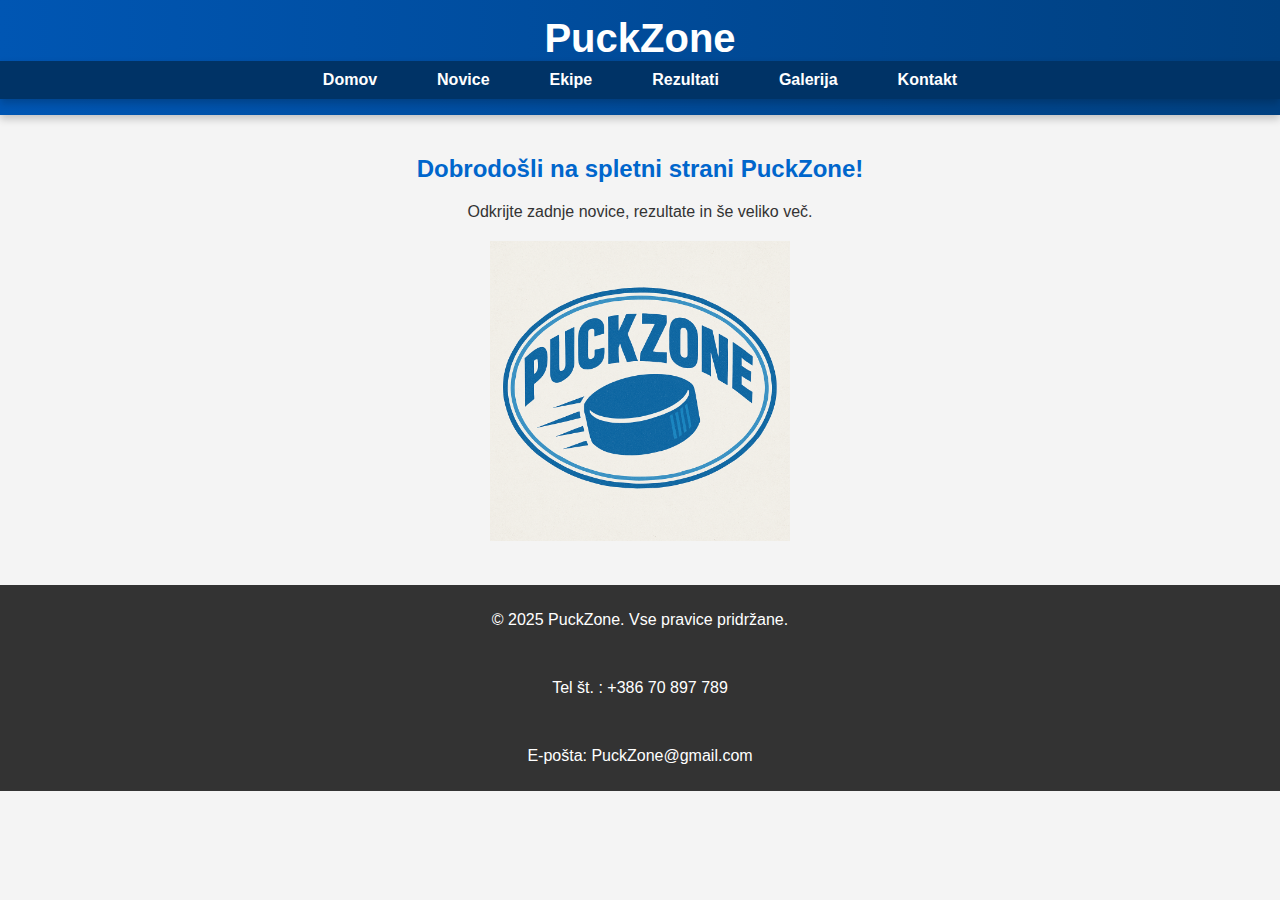
<file: Domov.html>
<!DOCTYPE html>
<html lang = "sl">
<head>
    <meta charset = "UTF-8">
    <meta name = "viewport" content = "width=device-width, initial-scale=1.0">
    <title>PuckZone - Domača stran</title>
    
	<link rel = "stylesheet" href = "slog.css">

</head>
<body>
    <header>
        <h1>PuckZone</h1>
        <nav>
            <ul>
                <li><a href = "Domov.html">Domov</a></li>
				<li><a href = "Novice.html">Novice</a></li>
                <li><a href = "Ekipe.html">Ekipe</a></li>
                <li><a href = "Rezultati.html">Rezultati</a></li>
                <li><a href = "Galerija.html">Galerija</a></li>
                <li><a href = "Kontakt.html">Kontakt</a></li>
            </ul>
        </nav>
    </header>
    <main>
        <h2>Dobrodošli na spletni strani PuckZone!</h2>
        <p>Odkrijte zadnje novice, rezultate in še veliko več.</p>
		
		<div style = "text align : center; margin-top: 20px;">
			<img src = "slike/PuckZone.png" alt = "Logotip" class = "manjsa-slikca">
		</div>
    </main>
	<footer>
        <p>&copy; 2025 PuckZone. Vse pravice pridržane.</p></br>
		<p>Tel št. : +386 70 897 789</p></br>
		<p>E-pošta: PuckZone@gmail.com</p>
    </footer>
</body>
</html>
</file>
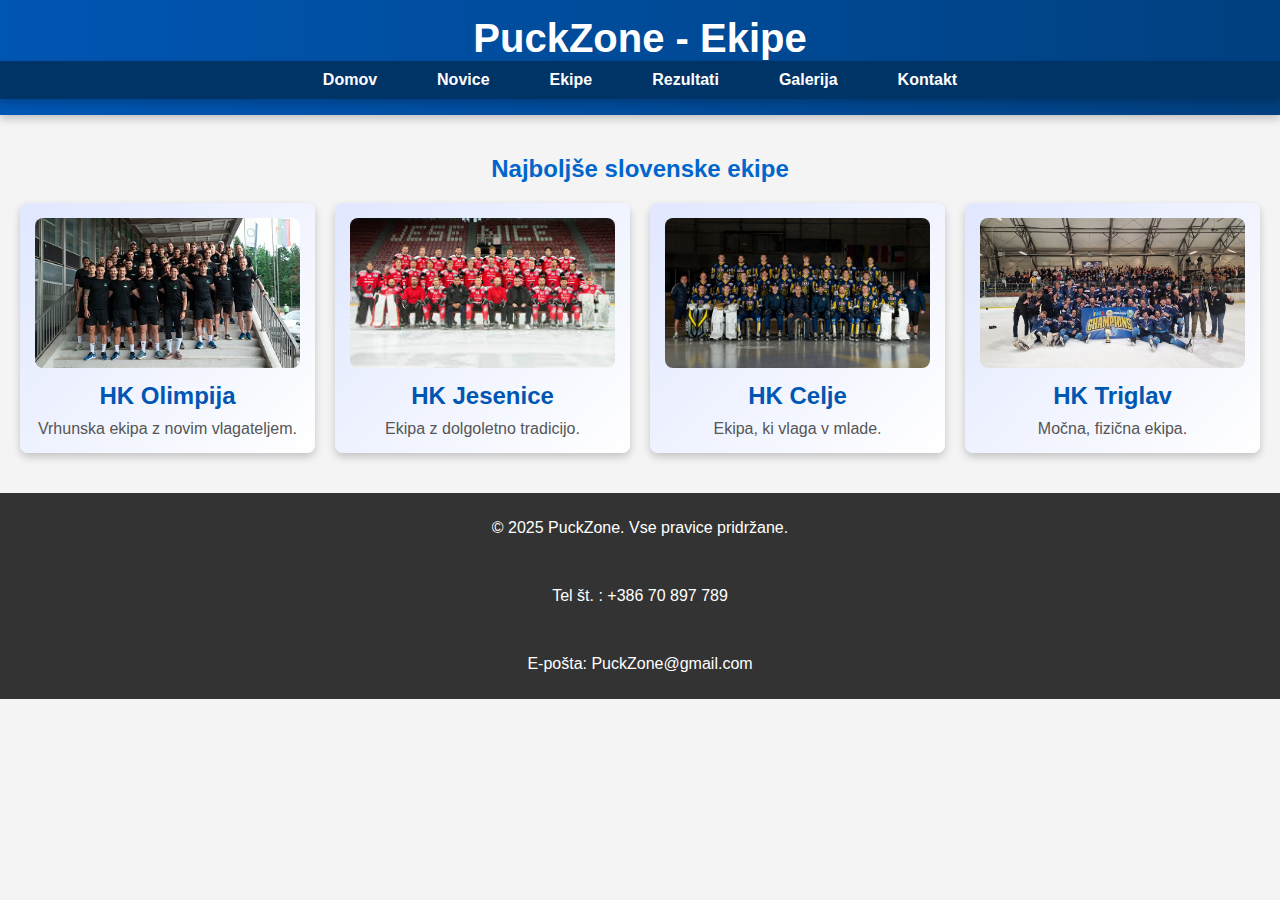
<file: Ekipe.html>
<!DOCTYPE html>
<html lang="sl">
<head>
    <meta charset = "UTF-8">
    <meta name = "viewport" content = "width=device-width, initial-scale=1.0">
    <title>PuckZone - Ekipe</title>
    
	<link rel = "stylesheet" href = "slog.css">
</head>
<body>
    <header>
        <h1>PuckZone - Ekipe</h1>
        <nav>
            <ul>
                <li><a href = "Domov.html">Domov</a></li>
				<li><a href = "Novice.html">Novice</a></li>
                <li><a href = "Ekipe.html">Ekipe</a></li>
                <li><a href = "Rezultati.html">Rezultati</a></li>
                <li><a href = "Galerija.html">Galerija</a></li>
                <li><a href = "Kontakt.html">Kontakt</a></li>
            </ul>
        </nav>
    </header>
    <main>
        <h2>Najboljše slovenske ekipe</h2>
        <div class="ekipe-container">
            <div class="ekipa">
                <img src="slike/Olimpija.jpg" alt="HK Olimpija">
                <h3>HK Olimpija</h3>
                <p>Vrhunska ekipa z novim vlagateljem.</p>
            </div>
            <div class="ekipa">
                <img src="slike/Jesenice.jpg" alt="HK Jesenice">
                <h3>HK Jesenice</h3>
                <p>Ekipa z dolgoletno tradicijo.</p>
            </div>
            <div class="ekipa">
                <img src="slike/Celje.jpg" alt="HK Celje">
                <h3>HK Celje</h3>
                <p>Ekipa, ki vlaga v mlade.</p>
            </div>
            <div class="ekipa">
                <img src="slike/Triglav.jpg" alt="HK Triglav">
                <h3>HK Triglav</h3>
                <p>Močna, fizična ekipa.</p>
            </div>
        </div>
    </main>
	<footer>
        <p>&copy; 2025 PuckZone. Vse pravice pridržane.</p></br>
		<p>Tel št. : +386 70 897 789</p></br>
		<p>E-pošta: PuckZone@gmail.com</p>
    </footer>
</body>
</html>
</file>
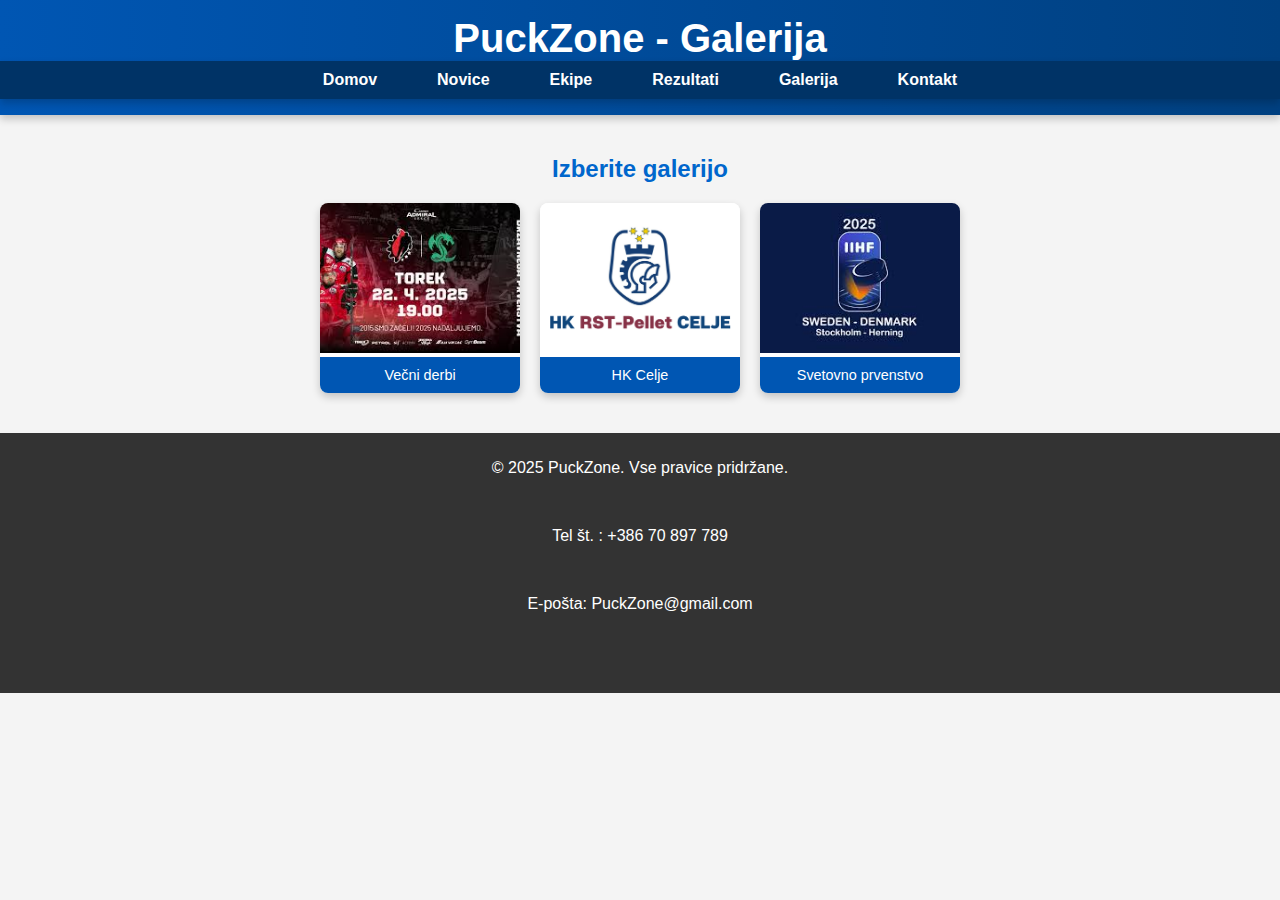
<file: Galerija.html>
<!DOCTYPE html>
<html lang="sl">
<head>
    <meta charset = "UTF-8">
    <meta name = "viewport" content = "width=device-width, initial-scale=1.0">
    <title>PuckZone - Galerija</title>
    
	<link rel = "stylesheet" href = "slog.css">
</head>
<body>
    <header>
        <h1>PuckZone - Galerija</h1>
        <nav>
            <ul>
                <li><a href = "Domov.html">Domov</a></li>
				<li><a href = "Novice.html">Novice</a></li>
                <li><a href = "Ekipe.html">Ekipe</a></li>
                <li><a href = "Rezultati.html">Rezultati</a></li>
                <li><a href = "Galerija.html">Galerija</a></li>
                <li><a href = "Kontakt.html">Kontakt</a></li>
            </ul>
        </nav>
    </header>
    <main>
        <h2>Izberite galerijo</h2>
        <div class="gallery-row">
            <div class="gallery-item">
                <a href="Večni derbi.html">
					<img src = "slike/derbiLogo.jpg" alt = "derbi logo">
                    <p>Večni derbi</p>
                </a>
            </div>
            <div class="gallery-item">
                <a href="HK Celje.html">
                    <img src = "slike/celeLogo.png" alt = "celje logo">
                    <p>HK Celje</p>
                </a>
            </div>
            <div class="gallery-item">
                <a href="Svetovno prvenstvo.html">
                    <img src = "slike/spLogo.jpg" alt = "svetovno logo"> 
                    <p>Svetovno prvenstvo</p>
                </a>
            </div>
        </div>
    </main>
	<footer>
        <p>&copy; 2025 PuckZone. Vse pravice pridržane.</p></br>
		<p>Tel št. : +386 70 897 789</p></br>
		<p>E-pošta: PuckZone@gmail.com</p></br></br></br>
    </footer>
</body>
</html>
</file>
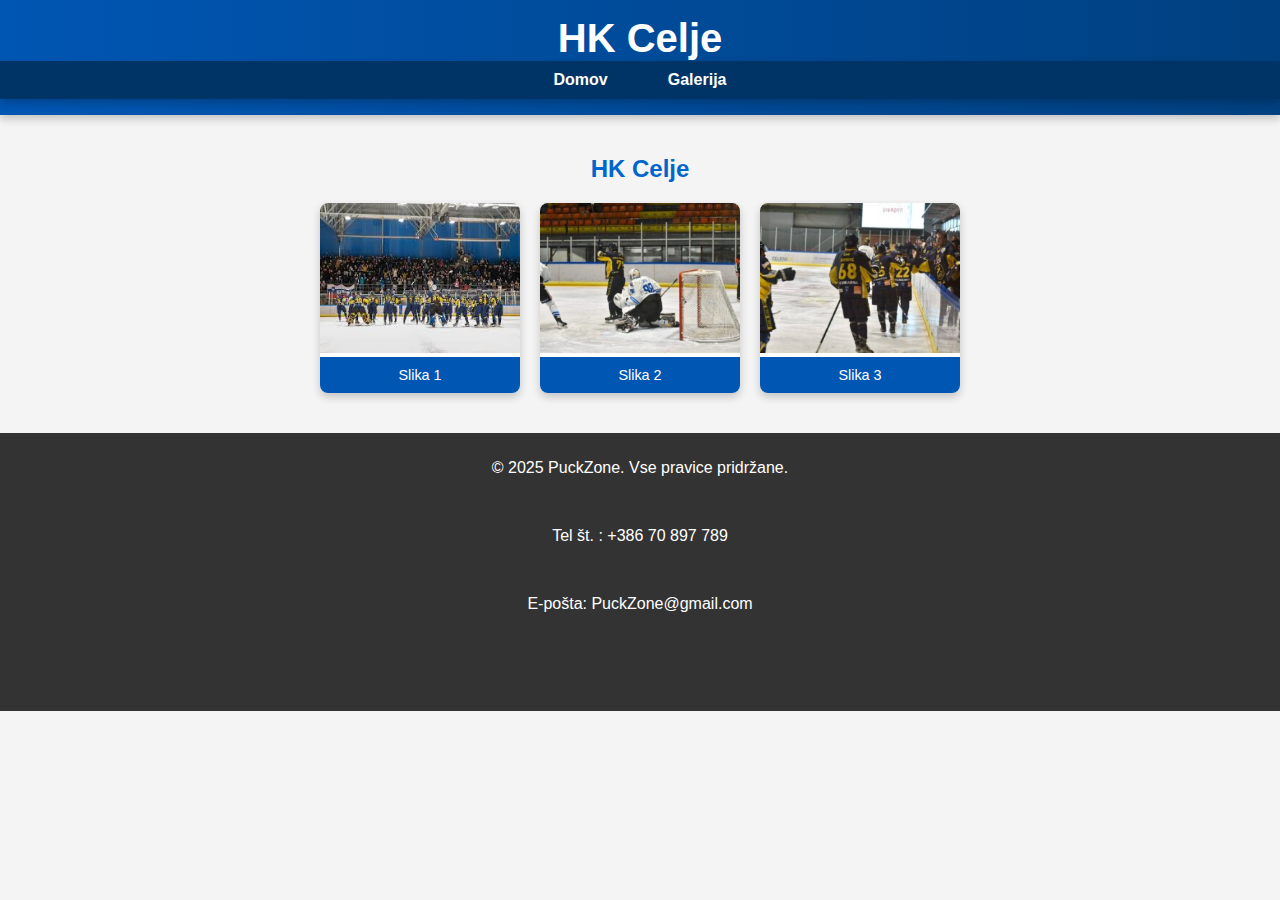
<file: HK Celje.html>
<!DOCTYPE html>
<html lang="sl">
<head>
    <meta charset = "UTF-8">
    <meta name = "viewport" content = "width=device-width, initial-scale=1.0">
    <title>PuckZone - HK Celje</title>
    
	<link rel = "stylesheet" href = "slog.css">
</head>
<body>
    <header>
        <h1>HK Celje</h1>
        <nav>
            <ul>
                <li><a href="Domov.html">Domov</a></li>
                <li><a href="Galerija.html">Galerija</a></li>
            </ul>
        </nav>
    </header>
    <main>
        <h2>HK Celje</h2>
        <div class="gallery-row">
            <div class="gallery-item">
                <img src="slike/cele1.jpg" alt="Slika 1">
                <p>Slika 1</p>
            </div>
            <div class="gallery-item">
                <img src="slike/cele2.jpg" alt="Slika 2">
                <p>Slika 2</p>
            </div>
            <div class="gallery-item">
                <img src="slike/cele3.jpg" alt="Slika 3">
                <p>Slika 3</p>
            </div>
        </div>
    </main>
	<footer>
        <p>&copy; 2025 PuckZone. Vse pravice pridržane.</p></br>
		<p>Tel št. : +386 70 897 789</p></br>
		<p>E-pošta: PuckZone@gmail.com</p></br></br></br></br>
    </footer>
</body>
</html>
</file>
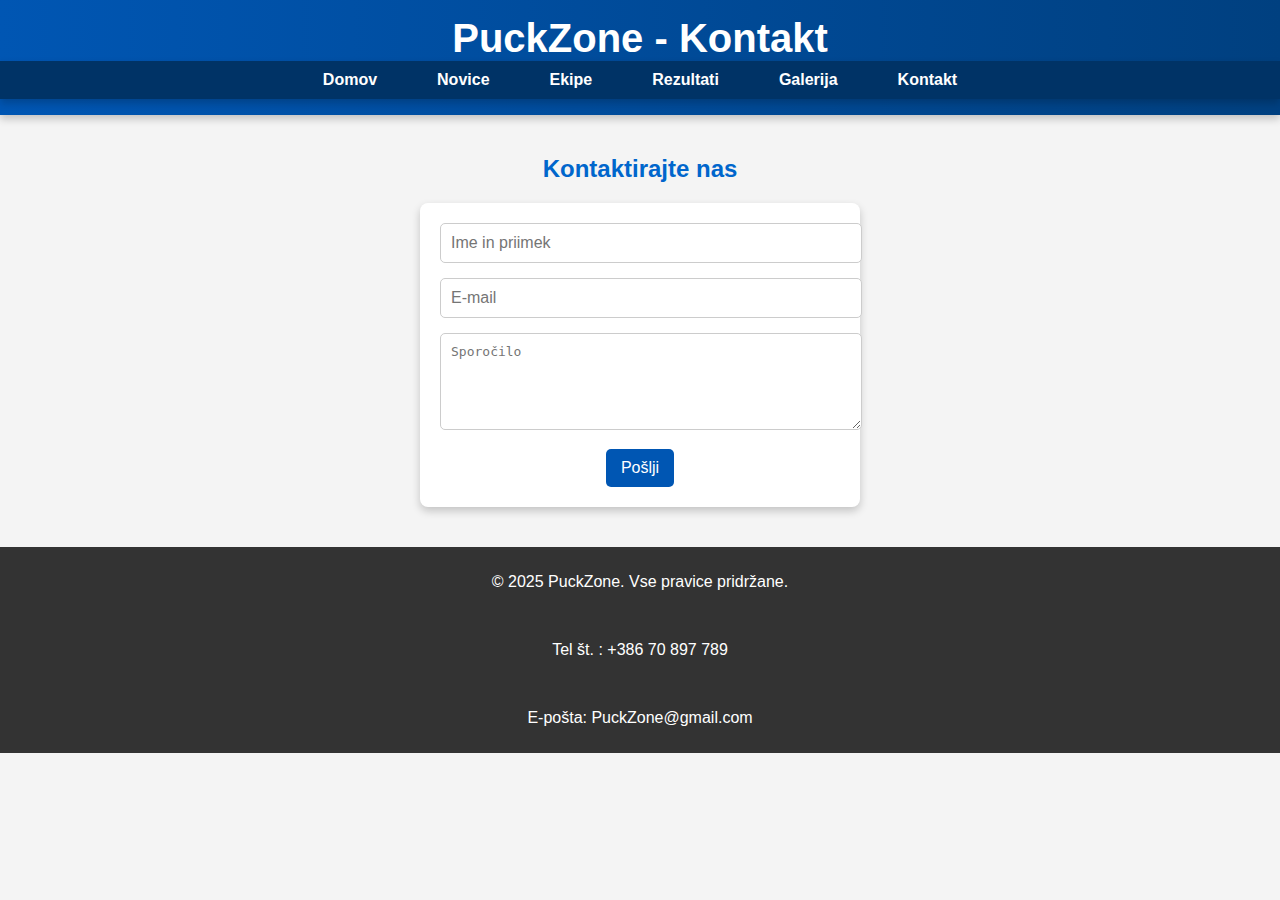
<file: Kontakt.html>
<!DOCTYPE html>
<html lang="sl">
<head>
    <meta charset = "UTF-8">
    <meta name = "viewport" content = "width=device-width, initial-scale=1.0">
    <title>PuckZone - Kontakt</title>
    
	<link rel = "stylesheet" href = "slog.css">
</head>
<body>
    <header>
        <h1>PuckZone - Kontakt</h1>
        <nav>
            <ul>
                <li><a href = "Domov.html">Domov</a></li>
				<li><a href = "Novice.html">Novice</a></li>
                <li><a href = "Ekipe.html">Ekipe</a></li>
                <li><a href = "Rezultati.html">Rezultati</a></li>
                <li><a href = "Galerija.html">Galerija</a></li>
                <li><a href = "Kontakt.html">Kontakt</a></li>
            </ul>
        </nav>
    </header>
    <main>
        <h2>Kontaktirajte nas</h2>
        <form>
            <input type="text" name="name" placeholder="Ime in priimek" required>
            <input type="email" name="email" placeholder="E-mail" required>
            <textarea name="message" placeholder="Sporočilo" rows="5" required></textarea>
            <button type="submit">Pošlji</button>
        </form>
    </main>
	<footer>
        <p>&copy; 2025 PuckZone. Vse pravice pridržane.</p></br>
		<p>Tel št. : +386 70 897 789</p></br>
		<p>E-pošta: PuckZone@gmail.com</p>
    </footer>
</body>
</html>
</file>
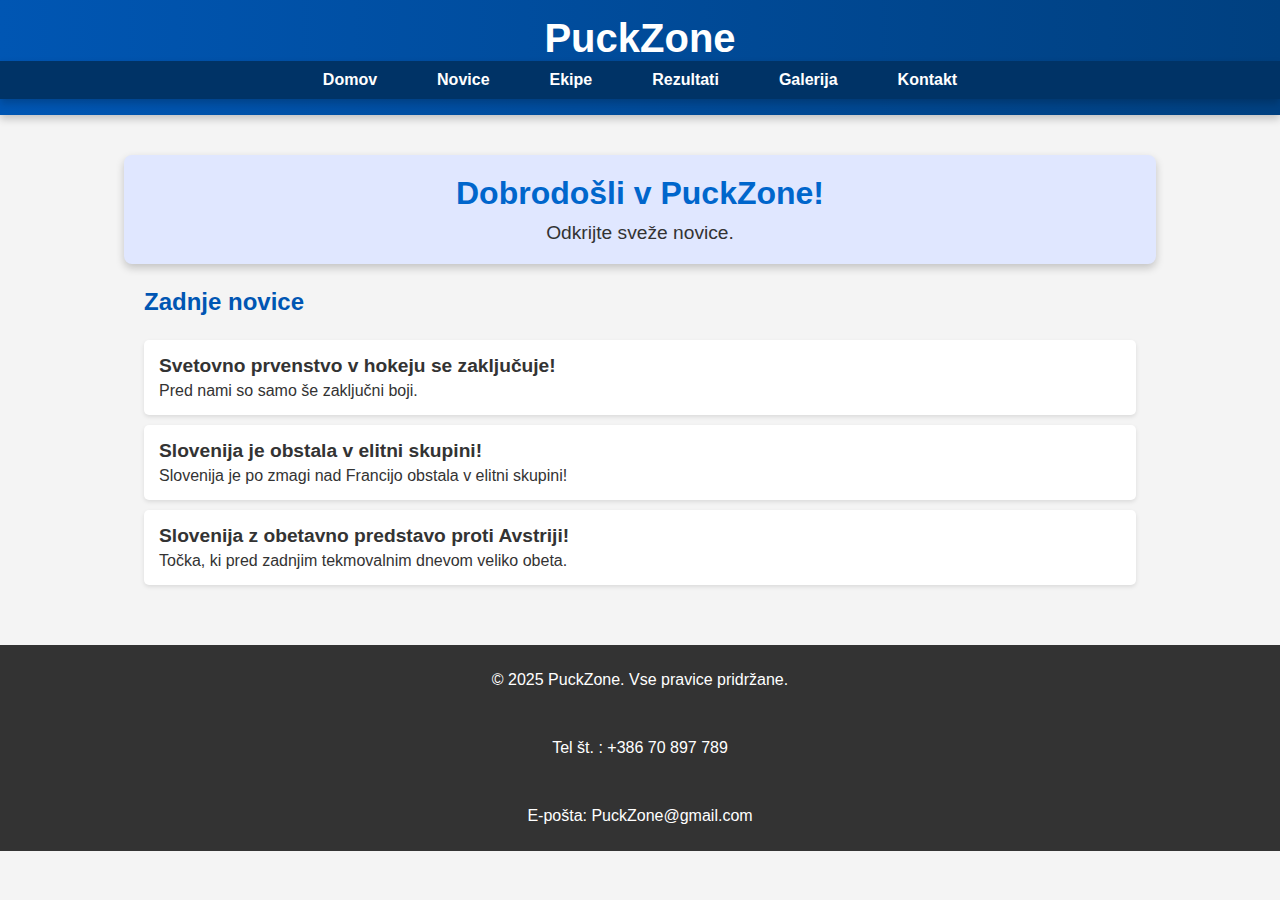
<file: Novice.html>
<!DOCTYPE html>
<html lang="sl">
<head>
    <meta charset = "UTF-8">
    <meta name = "viewport" content = "width=device-width, initial-scale=1.0">
    <title>PuckZone - Novice</title>
    
	<link rel = "stylesheet" href = "slog.css">
</head>
<body>
    <header>
        <h1>PuckZone</h1>
        <nav>
            <ul>
                <li><a href = "Domov.html">Domov</a></li>
				<li><a href = "Novice.html">Novice</a></li>
                <li><a href = "Ekipe.html">Ekipe</a></li>
                <li><a href = "Rezultati.html">Rezultati</a></li>
                <li><a href = "Galerija.html">Galerija</a></li>
                <li><a href = "Kontakt.html">Kontakt</a></li>
            </ul>
        </nav>
    </header>
    <main>
        <section class="uvod">
            <h2>Dobrodošli v PuckZone!</h2>
            <p>Odkrijte sveže novice.</p>
        </section>
        <section class="novice">
            <h3>Zadnje novice</h3>
            <div class="novica">
                <h4>Svetovno prvenstvo v hokeju se zaključuje!</h4>
                <p>Pred nami so samo še zaključni boji.</p>
            </div>
            <div class="novica">
                <h4>Slovenija je obstala v elitni skupini!</h4>
                <p>Slovenija je po zmagi nad Francijo obstala v elitni skupini!</p>
            </div>
            <div class="novica">
                <h4>Slovenija z obetavno predstavo proti Avstriji!</h4>
                <p>Točka, ki pred zadnjim tekmovalnim dnevom veliko obeta.</p>
            </div>
        </section>
    </main>
	<footer>
        <p>&copy; 2025 PuckZone. Vse pravice pridržane.</p></br>
		<p>Tel št. : +386 70 897 789</p></br>
		<p>E-pošta: PuckZone@gmail.com</p>
    </footer>
</body>
</html>
</file>
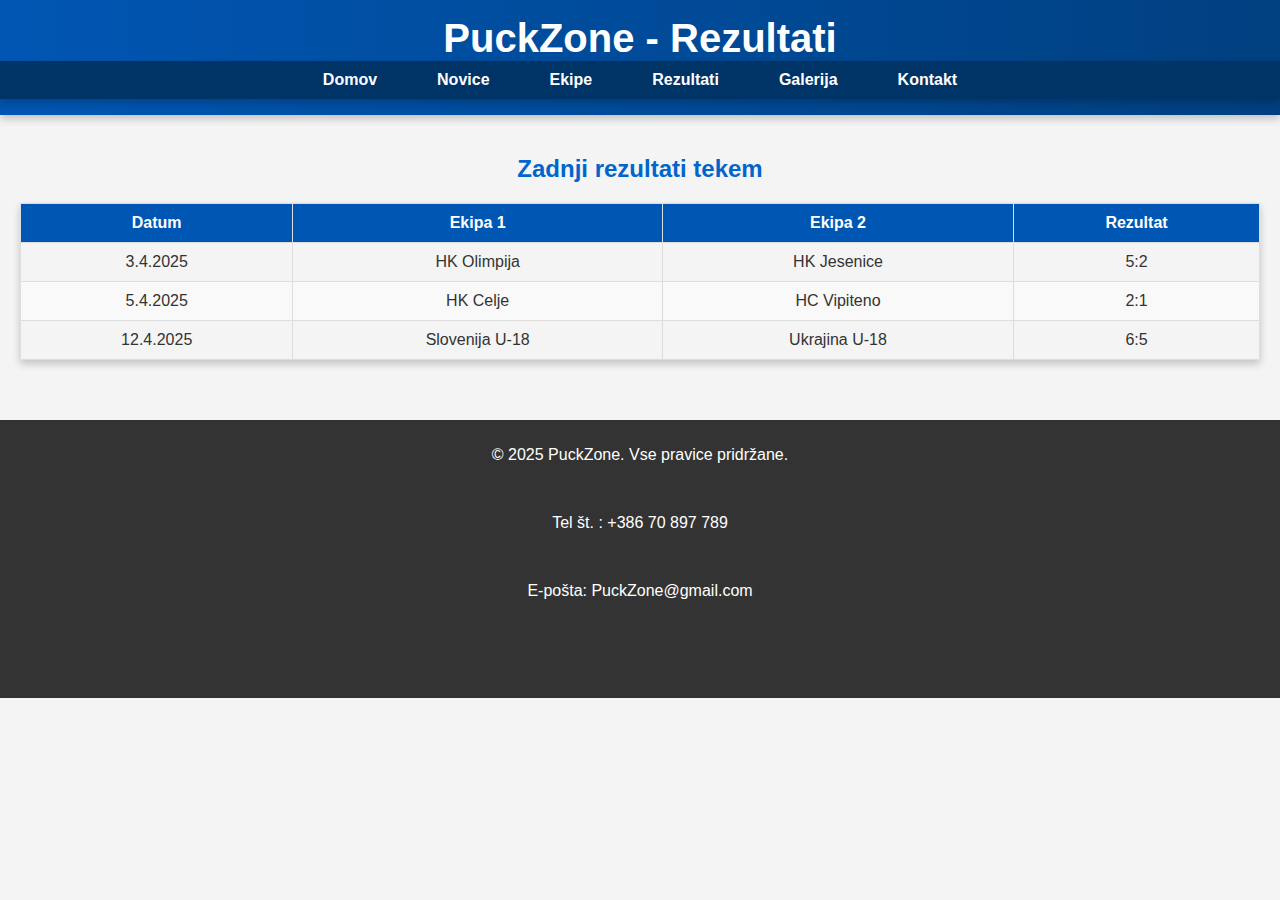
<file: Rezultati.html>
<!DOCTYPE html>
<html lang="sl">
<head>
    <meta charset = "UTF-8">
    <meta name = "viewport" content = "width=device-width, initial-scale=1.0">
    <title>PuckZone - Rezultati</title>
    
	<link rel = "stylesheet" href = "slog.css">
</head>
<body>
    <header>
        <h1>PuckZone - Rezultati</h1>
        <nav>
            <ul>
                <li><a href = "Domov.html">Domov</a></li>
				<li><a href = "Novice.html">Novice</a></li>
                <li><a href = "Ekipe.html">Ekipe</a></li>
                <li><a href = "Rezultati.html">Rezultati</a></li>
                <li><a href = "Galerija.html">Galerija</a></li>
                <li><a href = "Kontakt.html">Kontakt</a></li>
            </ul>
        </nav>
    </header>
    <main>
        <h2>Zadnji rezultati tekem</h2>
        <table>
            <thead>
                <tr>
                    <th>Datum</th>
                    <th>Ekipa 1</th>
                    <th>Ekipa 2</th>
                    <th>Rezultat</th>
                </tr>
            </thead>
            <tbody>
                <tr>
                    <td>3.4.2025</td>
                    <td>HK Olimpija</td>
                    <td>HK Jesenice</td>
                    <td>5:2</td>
                </tr>
                <tr>
                    <td>5.4.2025</td>
                    <td>HK Celje</td>
                    <td>HC Vipiteno</td>
                    <td>2:1</td>
                </tr>
                <tr>
                    <td>12.4.2025</td>
                    <td>Slovenija U-18</td>
                    <td>Ukrajina U-18</td>
                    <td>6:5</td>
                </tr>
            </tbody>
        </table>
    </main>
	<footer>
        <p>&copy; 2025 PuckZone. Vse pravice pridržane.</p></br>
		<p>Tel št. : +386 70 897 789</p></br>
		<p>E-pošta: PuckZone@gmail.com</p></br></br></br></br>
    </footer>
</body>
</html>
</file>
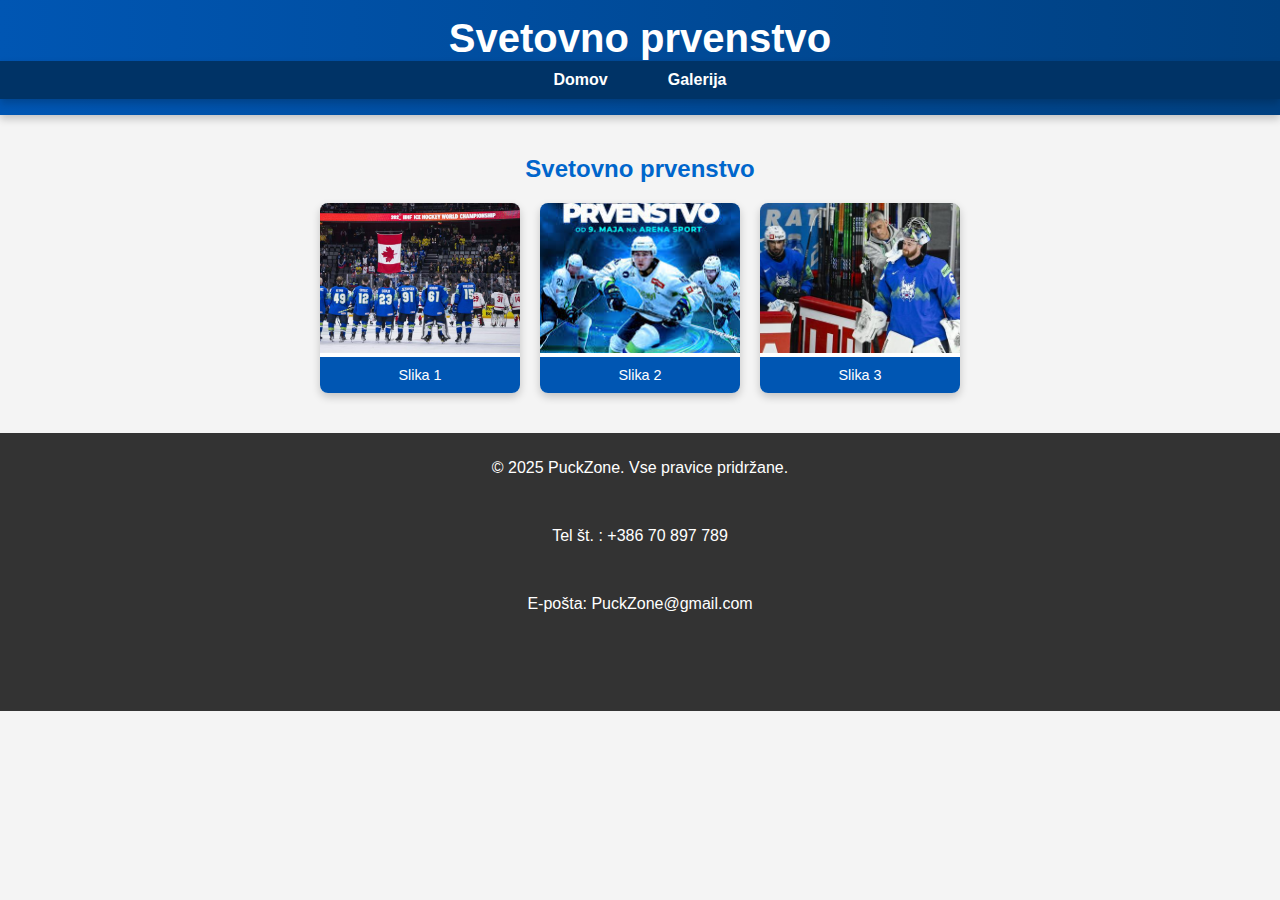
<file: Svetovno prvenstvo.html>
<!DOCTYPE html>
<html lang="sl">
<head>
    <meta charset = "UTF-8">
    <meta name = "viewport" content = "width=device-width, initial-scale=1.0">
    <title>PuckZone - Svetovno prvenstvo</title>
    
	<link rel = "stylesheet" href = "slog.css">
</head>
<body>
    <header>
        <h1>Svetovno prvenstvo</h1>
        <nav>
            <ul>
                <li><a href="Domov.html">Domov</a></li>
                <li><a href="Galerija.html">Galerija</a></li>
            </ul>
        </nav>
    </header>
    <main>
        <h2>Svetovno prvenstvo</h2>
        <div class="gallery-row">
            <div class="gallery-item">
                <img src="slike/sp1.jpeg" alt="Slika 1">
                <p>Slika 1</p>
            </div>
            <div class="gallery-item">
                <img src="slike/sp2.jpg" alt="Slika 2">
                <p>Slika 2</p>
            </div>
            <div class="gallery-item">
                <img src="slike/sp3.jpg" alt="Slika 3">
                <p>Slika 3</p>
            </div>
        </div>
    </main>
	<footer>
        <p>&copy; 2025 PuckZone. Vse pravice pridržane.</p></br>
		<p>Tel št. : +386 70 897 789</p></br>
		<p>E-pošta: PuckZone@gmail.com</p></br></br></br></br>
    </footer>
</body>
</html>
</file>
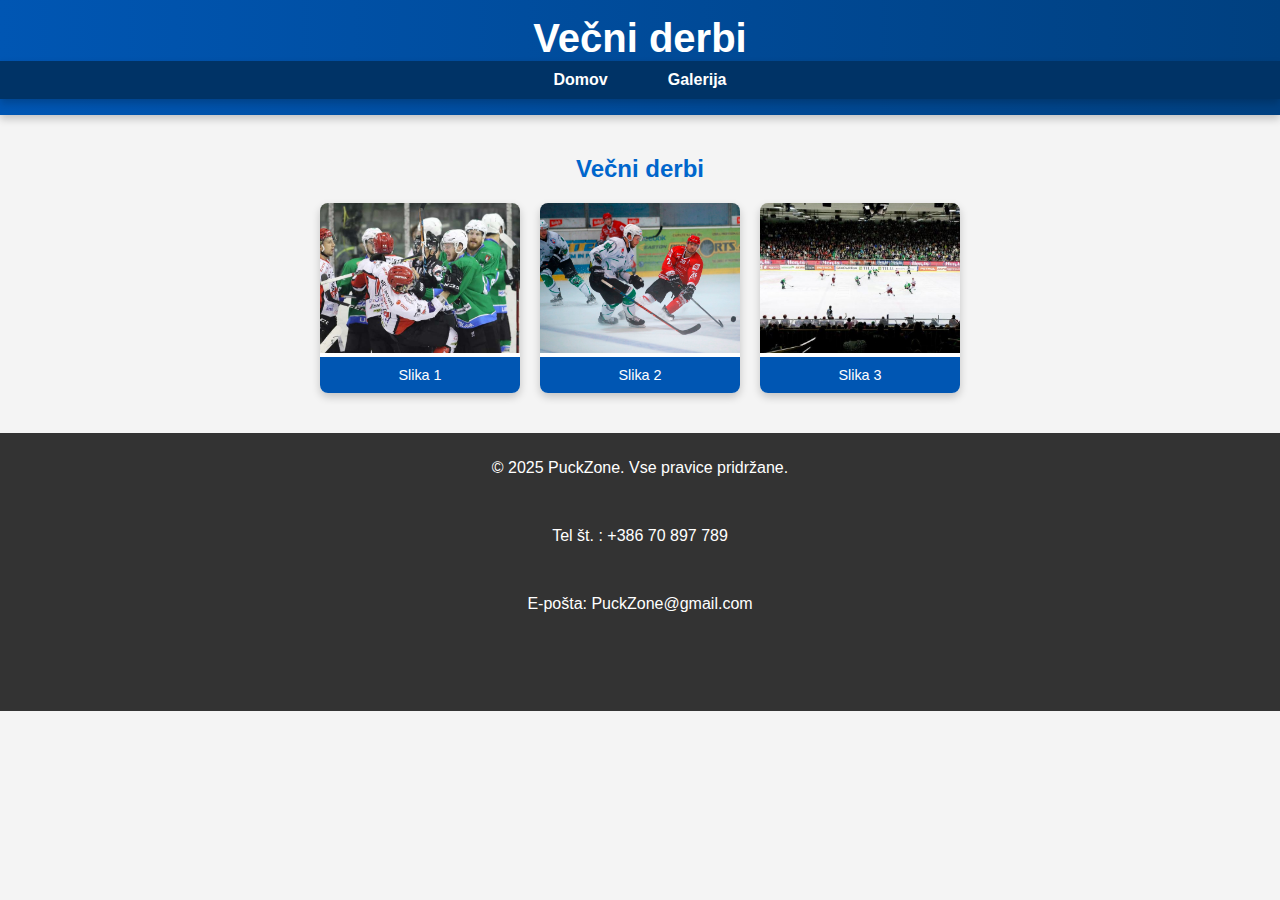
<file: Večni derbi.html>
<!DOCTYPE html>
<html lang="sl">
<head>
    <meta charset = "UTF-8">
    <meta name = "viewport" content = "width=device-width, initial-scale=1.0">
    <title>PuckZone - Večni derbi</title>
    
	<link rel = "stylesheet" href = "slog.css">
</head>
<body>
    <header>
        <h1>Večni derbi</h1>
        <nav>
            <ul>
                <li><a href="Domov.html">Domov</a></li>
                <li><a href="Galerija.html">Galerija</a></li>
            </ul>
        </nav>
    </header>
    <main>
        <h2>Večni derbi</h2>
        <div class="gallery-row">
            <div class="gallery-item">
                <img src="slike/derbi1.jpeg" alt="Slika 1">
                <p>Slika 1</p>
            </div>
            <div class="gallery-item">
                <img src="slike/derbi2.jpg" alt="Slika 2">
                <p>Slika 2</p>
            </div>
            <div class="gallery-item">
                <img src="slike/derbi3.jpeg" alt="Slika 3">
                <p>Slika 3</p>
            </div>
        </div>
    </main>
	<footer>
        <p>&copy; 2025 PuckZone. Vse pravice pridržane.</p></br>
		<p>Tel št. : +386 70 897 789</p></br>
		<p>E-pošta: PuckZone@gmail.com</p></br></br></br></br>
    </footer>
</body>
</html>
</file>
<file: slog.css>
/* Osnovne nastavitve za celotno stran */
body {
    font-family: Arial, sans-serif; 
    margin: 0;
    padding: 0;
    background-color: #f4f4f4; 
    color: #333; 
}

/* Glava strani */
header {
    background: linear-gradient(90deg, #0056b3, #004080); 
    color: white;
    padding: 1em 0;
    text-align: center;
    box-shadow: 0 4px 8px rgba(0, 0, 0, 0.2); 
}

header h1 {
    margin: 0;
    font-size: 2.5em; 
}

/* Navigacijski meni */
nav ul {
    list-style: none; 
    padding: 0;
    display: flex;
    justify-content: center; 
    background-color: #003366; 
    margin: 0;
    box-shadow: 0 4px 8px rgba(0, 0, 0, 0.2);
}

nav ul li {
    margin: 0 15px; 
}

nav ul li a {
    color: white;
    text-decoration: none;
    font-weight: bold;
    padding: 10px 15px;
    display: block;
    border-radius: 5px;
    transition: background-color 0.3s; 
}

nav ul li a:hover {
    background-color: #002244; 
}

/* Glavni del vsebine */
main {
    padding: 20px;
    text-align: center;
}

main h2 {
    color: #0066cc; 
}

/* Noga strani */
footer {
    background-color: #333;
    color: white;
    text-align: center;
    padding: 10px 0;
    margin-top: 20px;
}

/* okno galerija */
.gallery-row {
    display: flex;
    flex-wrap: wrap;
    justify-content: center;
    gap: 20px;
    margin-top: 20px;
}

/* slike */
.gallery-item {
    background-color: #fff;
    border-radius: 8px;
    box-shadow: 0 4px 8px rgba(0, 0, 0, 0.2);
    overflow: hidden;
    width: 200px;
    transition: transform 0.3s, box-shadow 0.3s;
}

.gallery-item:hover {
    transform: translateY(-5px); 
    box-shadow: 0 6px 12px rgba(0, 0, 0, 0.3);
}

.gallery-item img {
    width: 100%;
    height: 150px;
    object-fit: cover; 
}

.gallery-item p {
    margin: 0;
    padding: 10px;
    background-color: #0056b3;
    color: white;
    font-size: 0.9em;
    text-align: center;
}

.gallery-item a {
    text-decoration: none;
    color: inherit; 
}

/* ekipe */
.ekipe-container {
    display: grid;
    grid-template-columns: repeat(auto-fit, minmax(250px, 1fr));
    gap: 20px;
    margin-top: 20px;
}


.ekipa {
    background: linear-gradient(135deg, #e0e7ff, #ffffff); 
    border-radius: 8px;
    box-shadow: 0 4px 8px rgba(0, 0, 0, 0.2);
    padding: 15px;
    text-align: center;
    transition: transform 0.3s, box-shadow 0.3s;
}

.ekipa:hover {
    transform: translateY(-5px);
    box-shadow: 0 6px 12px rgba(0, 0, 0, 0.3);
}

.ekipa img {
    width: 100%;
    max-height: 150px;
    object-fit: cover;
    border-radius: 8px;
    margin-bottom: 10px;
}

.ekipa h3 {
    font-size: 1.5em;
    margin: 0 0 10px;
    color: #0056b3;
}

.ekipa p {
    font-size: 1em;
    margin: 0;
    color: #555;
}

/* Obrazec za kontakt  */
form {
    background: white;
    padding: 20px;
    border-radius: 8px;
    box-shadow: 0 4px 8px rgba(0, 0, 0, 0.2);
    max-width: 400px;
    margin: 0 auto;
}

form input,
form textarea {
    width: 100%;
    margin-bottom: 15px;
    padding: 10px;
    border: 1px solid #ccc;
    border-radius: 5px;
    font-size: 1em;
}

form button {
    padding: 10px 15px;
    border: none;
    background-color: #0056b3;
    color: white;
    font-size: 1em;
    border-radius: 5px;
    cursor: pointer;
}

form button:hover {
    background-color: #003366;
}

/* Tabela - za prikaz podatkov */
table {
    width: 100%;
    border-collapse: collapse;
    margin: 20px 0;
    box-shadow: 0 4px 8px rgba(0, 0, 0, 0.2);
}

table th,
table td {
    padding: 10px;
    text-align: center;
    border: 1px solid #ddd;
}

table th {
    background-color: #0056b3;
    color: white;
}

table tr:nth-child(even) {
    background-color: #f9f9f9; 
}

/* Uvodno besedilo */
.uvod {
    background-color: #e0e7ff;
    padding: 20px;
    border-radius: 8px;
    margin: 20px auto;
    width: 80%;
    box-shadow: 0 4px 8px rgba(0, 0, 0, 0.2);
}

.uvod h2 {
    font-size: 2em;
    margin: 0 0 10px;
}

.uvod p {
    font-size: 1.2em;
    margin: 0;
}

/* Novice - razdelek z novicami */
.novice {
    margin: 20px auto;
    text-align: left;
    width: 80%;
}

.novice h3 {
    font-size: 1.5em;
    color: #0056b3;
}

.novica {
    background-color: #fff;
    padding: 15px;
    border-radius: 5px;
    margin-bottom: 10px;
    box-shadow: 0 2px 4px rgba(0, 0, 0, 0.1);
}

.novica h4 {
    margin: 0 0 5px;
    font-size: 1.2em;
}

.novica p {
    margin: 0;
    font-size: 1em;
}

/* Manjša slika - npr. za dodatke v vsebini */
.manjsa-slikca {
    width: 300px;
    height: auto;
}
</file>
